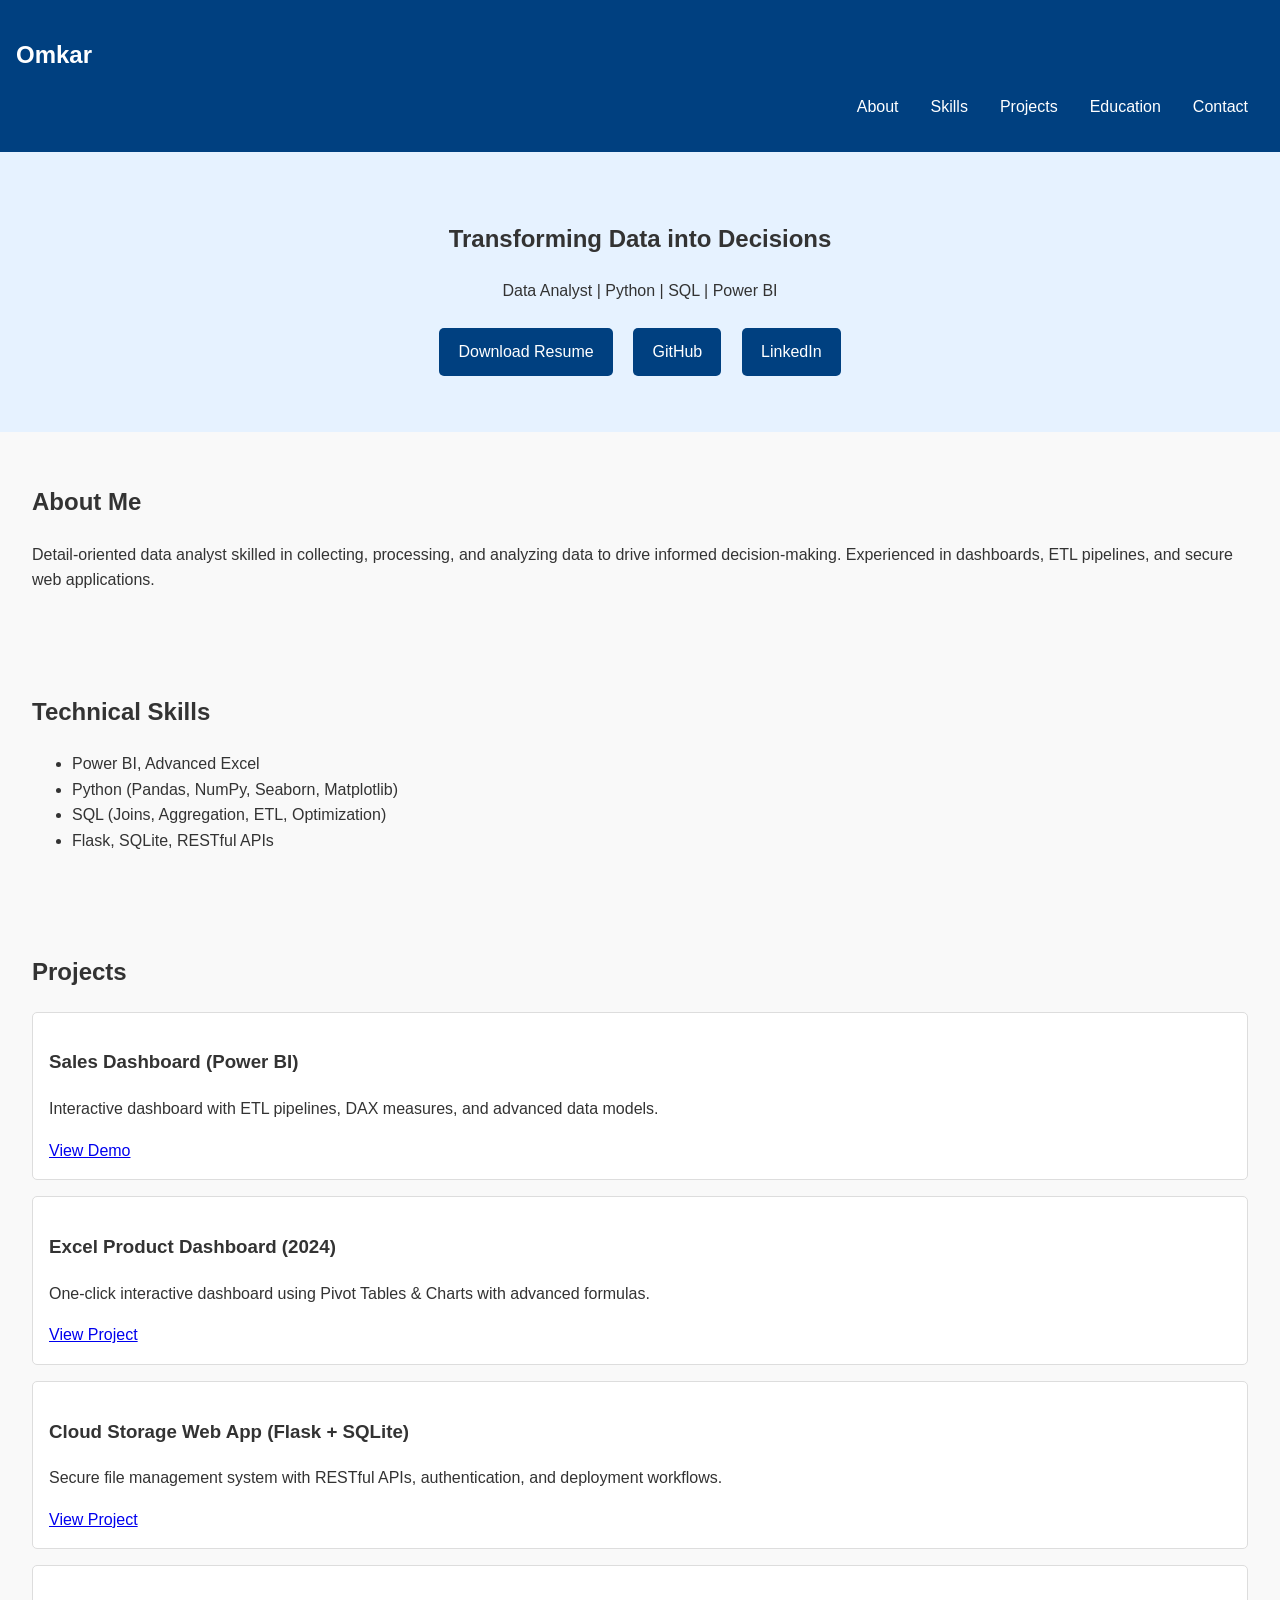
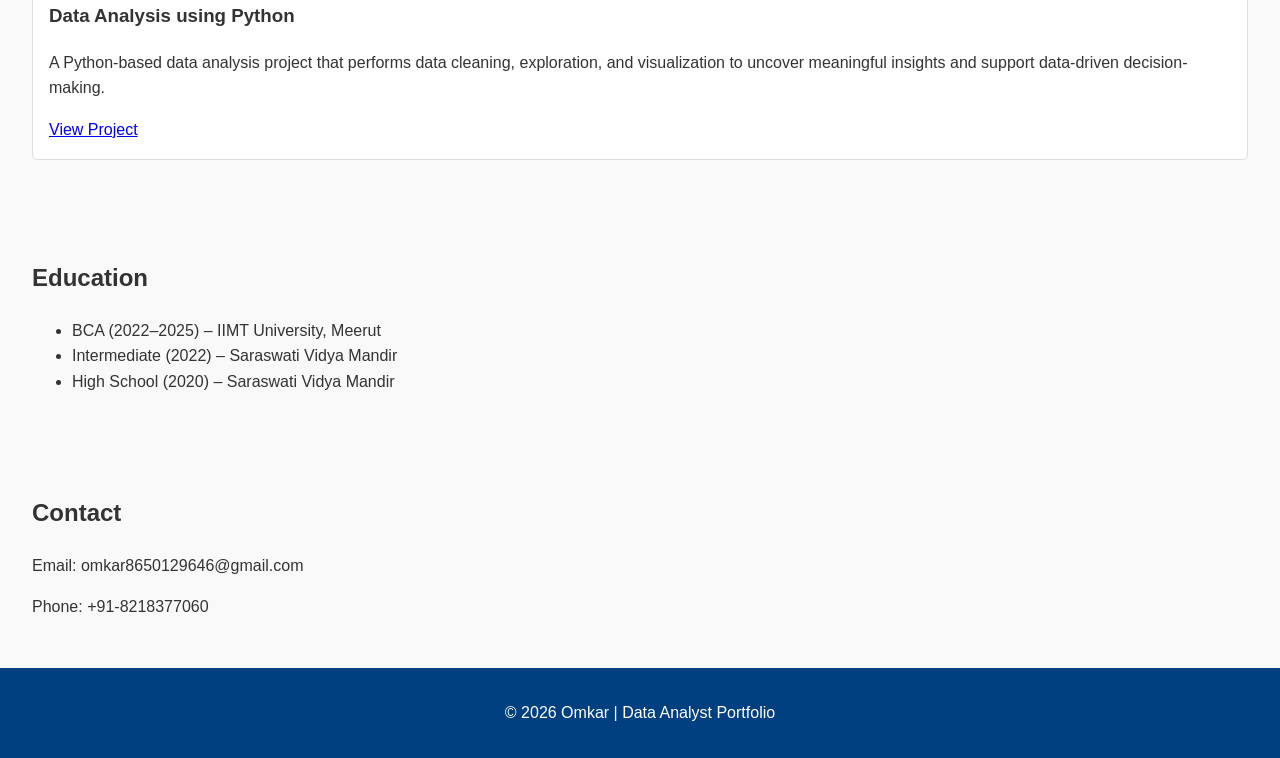
<file: index.html>
<!DOCTYPE html>
<html lang="en">
<head>
  <meta charset="UTF-8">
  <meta name="viewport" content="width=device-width, initial-scale=1.0">
  <title>Omkar | Data Analyst Portfolio</title>
  <link rel="stylesheet" href="style.css">
</head>
<body>
  <!-- Navigation -->
  <header>
    <nav>
      <h1>Omkar</h1>
      <ul>
        <li><a href="#about">About</a></li>
        <li><a href="#skills">Skills</a></li>
        <li><a href="#projects">Projects</a></li>
        <li><a href="#education">Education</a></li>
        <li><a href="#contact">Contact</a></li>
      </ul>
    </nav>
  </header>

  <!-- Hero Section -->
  <section class="hero">
    <h2>Transforming Data into Decisions</h2>
    <p>Data Analyst | Python | SQL | Power BI</p>
    <a href="resume original updated.docx" class="btn">Download Resume</a>
    <a href="https://github.com/hrshit500" class="btn">GitHub</a>
    <a href="https://www.linkedin.com/in/harshit-27956627a" class="btn">LinkedIn</a>
  </section>

  <!-- About -->
  <section id="about">
    <h2>About Me</h2>
    <p>Detail-oriented data analyst skilled in collecting, processing, and analyzing data to drive informed decision-making. Experienced in dashboards, ETL pipelines, and secure web applications.</p>
  </section>

  <!-- Skills -->
  <section id="skills">
    <h2>Technical Skills</h2>
    <ul>
      <li>Power BI, Advanced Excel</li>
      <li>Python (Pandas, NumPy, Seaborn, Matplotlib)</li>
      <li>SQL (Joins, Aggregation, ETL, Optimization)</li>
      <li>Flask, SQLite, RESTful APIs</li>
    </ul>
  </section>

  <!-- Projects -->
  <section id="projects">
    <h2>Projects</h2>
    <div class="project-card">
      <h3>Sales Dashboard (Power BI)</h3>
      <p>Interactive dashboard with ETL pipelines, DAX measures, and advanced data models.</p>
      <a href="https://github.com/hrshit500/hrshit500-power-bi-sales-data.git">View Demo</a>
    </div>
    <div class="project-card">
      <h3>Excel Product Dashboard (2024)</h3>
      <p>One-click interactive dashboard using Pivot Tables & Charts with advanced formulas.</p>
      <a href="https://github.com/hrshit500/General-store-data-analyst-2024.git">View Project</a>
    </div>
    <div class="project-card">
      <h3>Cloud Storage Web App (Flask + SQLite)</h3>
      <p>Secure file management system with RESTful APIs, authentication, and deployment workflows.</p>
      <a href="https://github.com/hrshit500/cloud-storage.git">View Project</a>
    </div>
    <div class="project-card">
      <h3>Data Analysis using Python</h3>
      <p>A Python-based data analysis project that performs data cleaning, exploration, and visualization to uncover meaningful insights and support data-driven decision-making.</p>
      <a href="https://github.com/hrshit500/data-analysis-using-python.git">View Project</a>
    </div>
  </section>

  <!-- Education -->
  <section id="education">
    <h2>Education</h2>
    <ul>
      <li>BCA (2022–2025) – IIMT University, Meerut</li>
      <li>Intermediate (2022) – Saraswati Vidya Mandir</li>
      <li>High School (2020) – Saraswati Vidya Mandir</li>
    </ul>
  </section>

  <!-- Contact -->
  <section id="contact">
    <h2>Contact</h2>
    <p>Email: omkar8650129646@gmail.com</p>
    <p>Phone: +91-8218377060</p>
  </section>

  <!-- Footer -->
  <footer>
    <p>© 2026 Omkar | Data Analyst Portfolio</p>
  </footer>
</body>
</html>
</file>
<file: style.css>
body {
  font-family: Arial, sans-serif;
  margin: 0;
  line-height: 1.6;
  background: #f9f9f9;
  color: #333;
}

header {
  background: #004080;
  color: #fff;
  padding: 1rem;
}

nav ul {
  list-style: none;
  display: flex;
  justify-content: flex-end;
}

nav ul li {
  margin: 0 1rem;
}

nav a {
  color: #fff;
  text-decoration: none;
}

.hero {
  text-align: center;
  padding: 3rem;
  background: #e6f2ff;
}

.btn {
  display: inline-block;
  margin: 0.5rem;
  padding: 0.7rem 1.2rem;
  background: #004080;
  color: #fff;
  text-decoration: none;
  border-radius: 5px;
}

section {
  padding: 2rem;
}

.project-card {
  background: #fff;
  padding: 1rem;
  margin: 1rem 0;
  border: 1px solid #ddd;
  border-radius: 5px;
}

footer {
  text-align: center;
  padding: 1rem;
  background: #004080;
  color: #fff;
}
</file>
